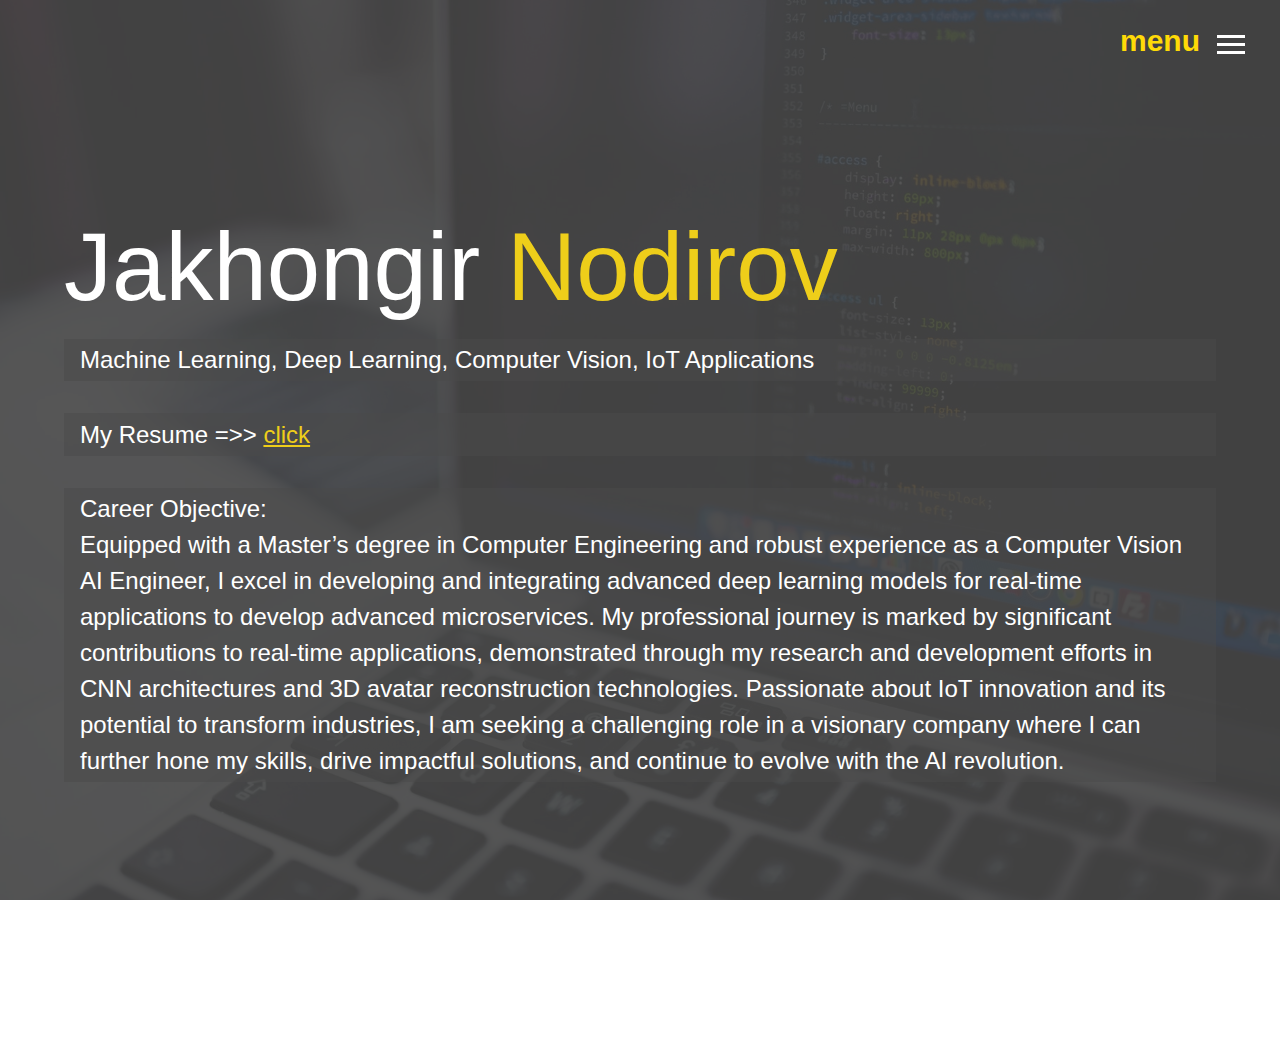
<file: index.html>
<!DOCTYPE html>
<html lang="en">
  <head>
    <meta charset="UTF-8" />
    <meta name="viewport" content="width=device-width, initial-scale=1.0" />
    <meta http-equiv="X-UA-Compatible" content="ie=edge" />
    <link
      rel="stylesheet"
      href="https://use.fontawesome.com/releases/v5.2.0/css/all.css"
      integrity="sha384-hWVjflwFxL6sNzntih27bfxkr27PmbbK/iSvJ+a4+0owXq79v+lsFkW54bOGbiDQ"
      crossorigin="anonymous"
    />

    <link rel="stylesheet" href="css/main.css" />
    <title>Xush kelibsiz|환영|Welcome To My Portfolio</title>
  </head>

  <body id="bg-img">
    <header>
      <div class="menu-btn">
        <div class="btn-line"></div>
        <div class="btn-line"></div>
        <div class="btn-line"></div>
      </div>

      <nav class="menu">
        <div class="menu-branding"><div class="portrait"></div></div>
        <ul class="menu-nav">
          <li class="nav-item current">
            <a href="index.html" class="nav-link"> Home </a>
          </li>
          <li class="nav-item">
            <a href="about.html" class="nav-link"> About Me </a>
          </li>
          <li class="nav-item">
            <a href="work.html" class="nav-link"> My Work </a>
          </li>
          <li class="nav-item">
            <a href="contact.html" class="nav-link"> How To Reach Me </a>
          </li>
        </ul>
      </nav>
    </header>
    <h5 class="menu-guide">
      menu
    </h5>
    <main id="home">
      
      <h1 class="lg-heading">
        Jakhongir <span class="text-secondary">Nodirov</span> 
      </h1>
      <h2 class="sm-heading">
        Machine Learning, Deep Learning, Computer Vision, IoT Applications 
      </h2>

      <h2 class="sm-heading">
        My Resume =>> <a class="text-secondary" href="https://acrobat.adobe.com/id/urn:aaid:sc:AP:36052290-9bb2-4440-8d96-966b5740e5e1" class="nav-link">click </a>
      </h2>

  

      <h2 class="sm-heading">
        Career Objective: <br>
            Equipped with a Master’s degree in Computer Engineering and robust experience as a Computer Vision AI Engineer, I excel in developing and integrating advanced deep learning models for real-time applications to develop advanced microservices. My professional journey is marked by significant contributions to real-time applications, demonstrated through my research and development efforts in CNN architectures and 3D avatar reconstruction technologies. Passionate about IoT innovation and its potential to transform industries, I am seeking a challenging role in a visionary company where I can further hone my skills, drive impactful solutions, and continue to evolve with the AI revolution.  
      </h2>
      <div class="icons">
        <a href="https://twitter.com/jakhon_37?lang=en">
          <i class="fab fa-twitter fa-2x"></i>
        </a>
        <a href="https://www.facebook.com/jakhongir.nodirov.john">
          <i class="fab fa-facebook fa-2x"></i>
        </a>
        <a href="https://www.linkedin.com/in/jakhongir-nodirov-jakhon37">
          <i class="fab fa-linkedin fa-2x"></i>
        </a>
        <a href="https://github.com/jakhon37">
          <i class="fab fa-github fa-2x"></i>
        </a>
      </div>
    </main>

    <script src="js/main.js"></script>
  </body>
</html>
</file>
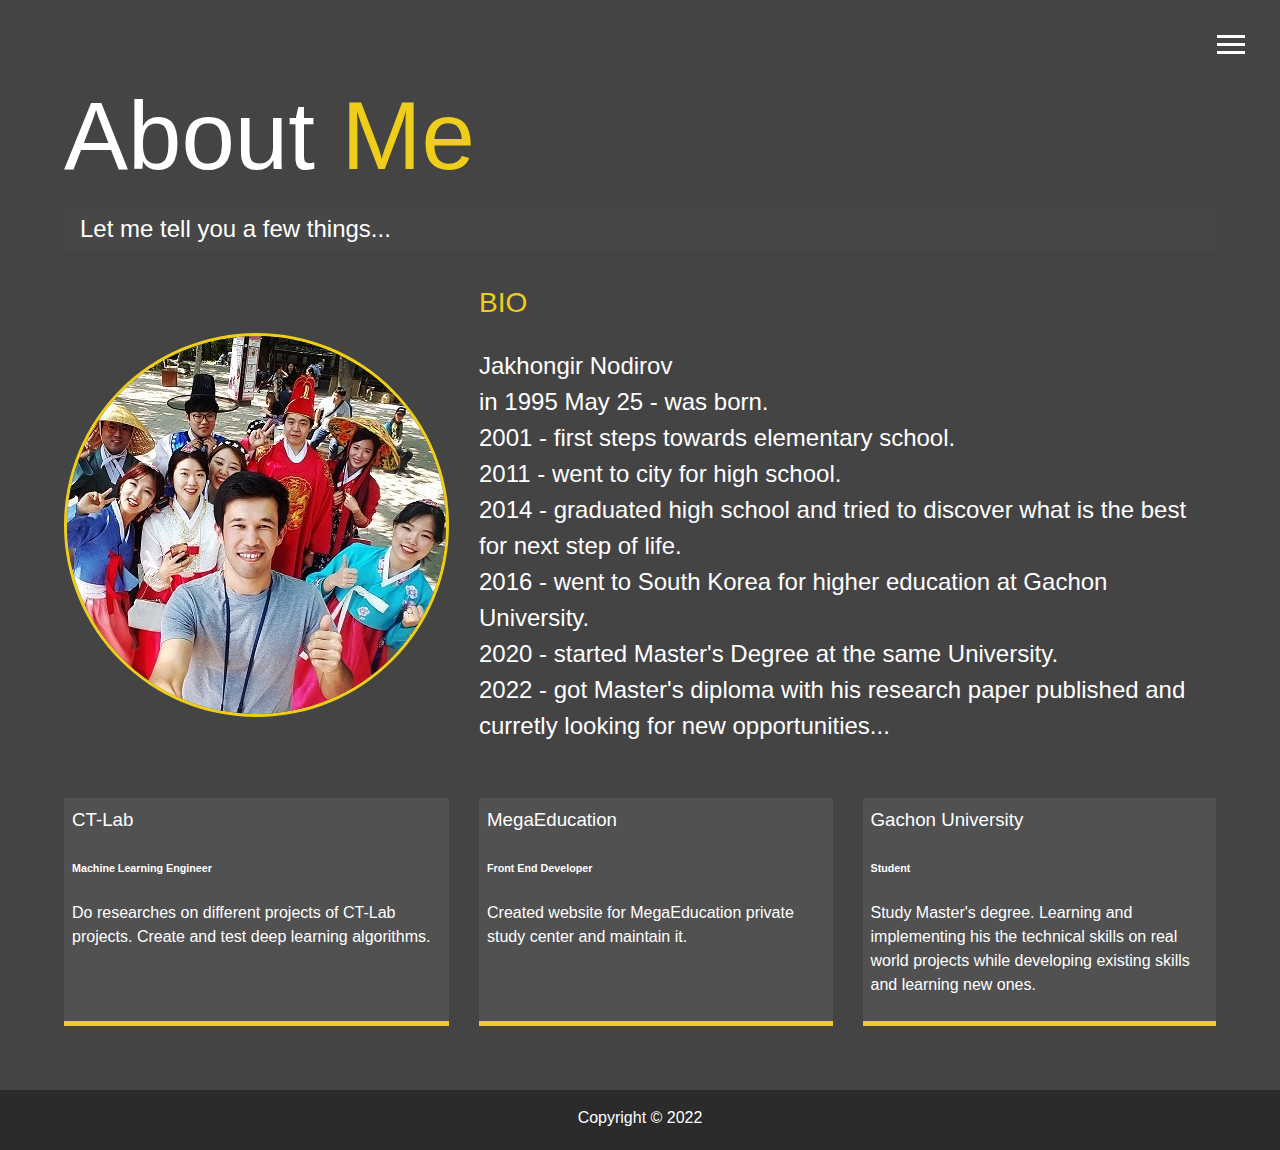
<file: about.html>
<!DOCTYPE html>
<html lang="en">
  <head>
    <meta charset="UTF-8" />
    <meta name="viewport" content="width=device-width, initial-scale=1.0" />
    <meta http-equiv="X-UA-Compatible" content="ie=edge" />
    <link
      rel="stylesheet"
      href="https://use.fontawesome.com/releases/v5.2.0/css/all.css"
      integrity="sha384-hWVjflwFxL6sNzntih27bfxkr27PmbbK/iSvJ+a4+0owXq79v+lsFkW54bOGbiDQ"
      crossorigin="anonymous"
    />

    <link rel="stylesheet" href="css/main.css" />
    <title>About Me</title>
  </head>

  <body>
    <header>
      <div class="menu-btn">
        <div class="btn-line"></div>
        <div class="btn-line"></div>
        <div class="btn-line"></div>
      </div>

      <nav class="menu">
        <div class="menu-branding"><div class="portrait"></div></div>
        <ul class="menu-nav">
          <li class="nav-item">
            <a href="index.html" class="nav-link"> Home </a>
          </li>
          <li class="nav-item current">
            <a href="about.html" class="nav-link"> About Me </a>
          </li>
          <li class="nav-item">
            <a href="work.html" class="nav-link"> My Work </a>
          </li>
          <li class="nav-item">
            <a href="contact.html" class="nav-link"> How To Reach Me </a>
          </li>
        </ul>
      </nav>
    </header>

    <main id="about">
      <h1 class="lg-heading">About <span class="text-secondary">Me</span></h1>
      <h2 class="sm-heading">Let me tell you a few things...</h2>
      <div class="about-info">
        <img src="img/portrait.jpg" alt="John Doe" class="bio-image" />

        <div class="bio">
          <h3 class="text-secondary">BIO</h3>
          <p>
            Jakhongir Nodirov<br />in 1995 May 25 - was born.<br />
            2001 - first steps towards elementary school.<br />
            2011 - went to city for high school.<br />
            2014 - graduated high school and tried to discover what is the best for next step of life.<br />
            2016 - went to South Korea for higher education at Gachon University.<br />
            2020 - started Master's Degree at the same University.<br />
            2022 - got Master's diploma with his research paper published and curretly looking for new  opportunities...<br />
          </p>
        </div>

        <div class="job job-1">
          <h3>CT-Lab</h3>
          <h6>Machine Learning Engineer</h6>
          <p>
            Do researches on different projects of CT-Lab projects. 
            Create and test deep learning algorithms.
          </p>
        </div>

        <div class="job job-2">
          <h3>MegaEducation</h3>
          <h6>Front End Developer</h6>
          <p>
            Created website for MegaEducation private study center and maintain it. 
          </p>
        </div>

        <div class="job job-3">
          <h3>Gachon University</h3>
          <h6>Student</h6>
          <p>
            Study Master's degree. Learning and implementing his the technical skills on real world projects while developing existing skills and learning new ones. 
          </p>
        </div>
      </div>
    </main>

    <footer id="main-footer">Copyright &copy; 2022</footer>

    <script src="js/main.js"></script>
  </body>
</html>
</file>
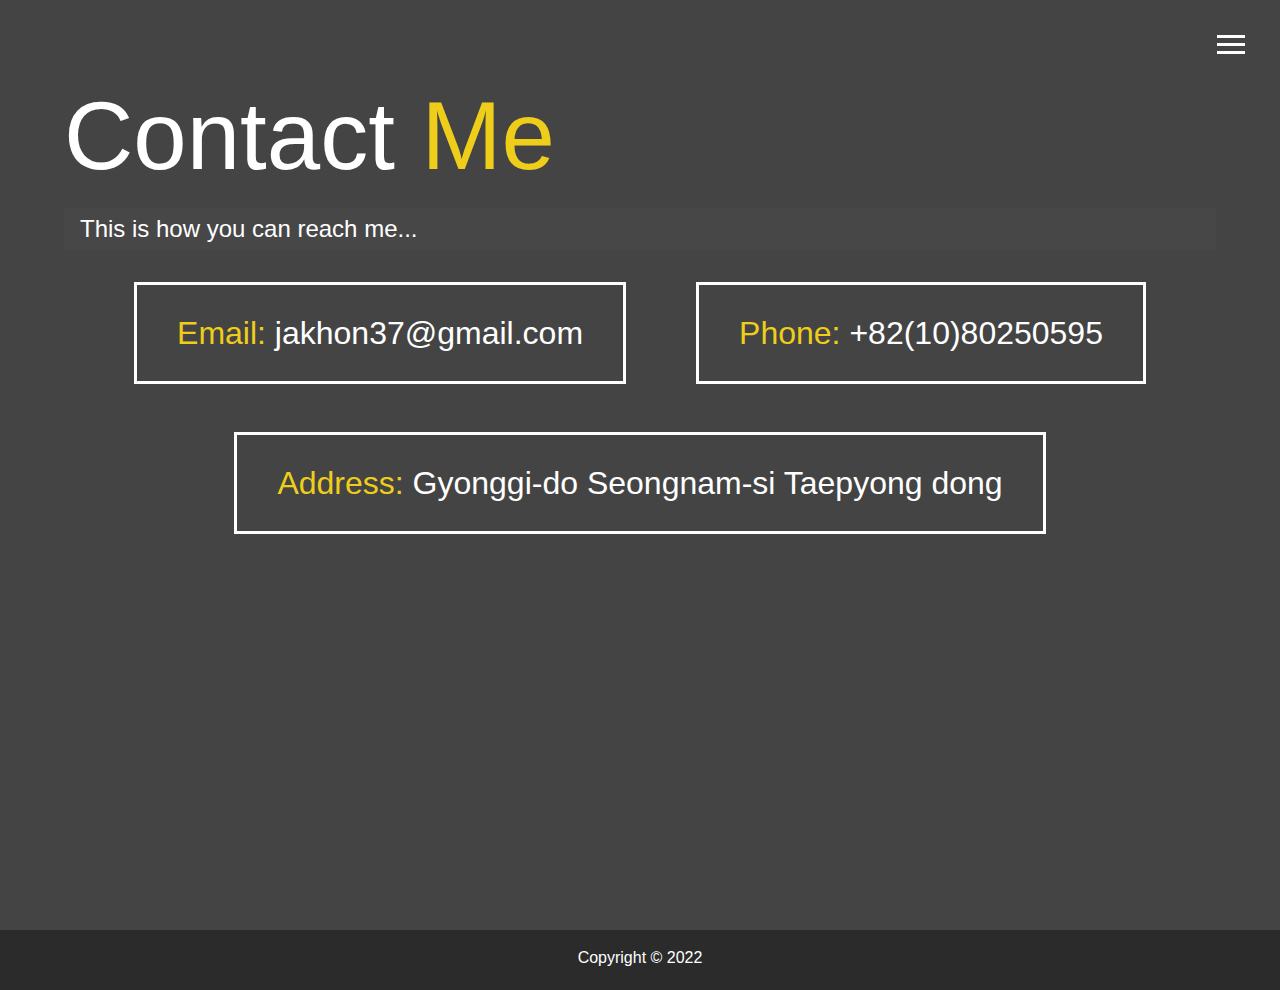
<file: contact.html>
<!DOCTYPE html>
<html lang="en">
  <head>
    <meta charset="UTF-8" />
    <meta name="viewport" content="width=device-width, initial-scale=1.0" />
    <meta http-equiv="X-UA-Compatible" content="ie=edge" />
    <link
      rel="stylesheet"
      href="https://use.fontawesome.com/releases/v5.2.0/css/all.css"
      integrity="sha384-hWVjflwFxL6sNzntih27bfxkr27PmbbK/iSvJ+a4+0owXq79v+lsFkW54bOGbiDQ"
      crossorigin="anonymous"
    />

    <link rel="stylesheet" href="css/main.css" />
    <title>Contact Me</title>
  </head>

  <body>
    <header>
      <div class="menu-btn">
        <div class="btn-line"></div>
        <div class="btn-line"></div>
        <div class="btn-line"></div>
      </div>

      <nav class="menu">
        <div class="menu-branding"><div class="portrait"></div></div>
        <ul class="menu-nav">
          <li class="nav-item">
            <a href="index.html" class="nav-link"> Home </a>
          </li>
          <li class="nav-item">
            <a href="about.html" class="nav-link"> About Me </a>
          </li>
          <li class="nav-item">
            <a href="work.html" class="nav-link"> My Work </a>
          </li>
          <li class="nav-item current">
            <a href="contact.html" class="nav-link"> How To Reach Me </a>
          </li>
        </ul>
      </nav>
    </header>

    <main id="contact">
      <h1 class="lg-heading">Contact <span class="text-secondary">Me</span></h1>
      <h2 class="sm-heading">This is how you can reach me...</h2>
      <div class="boxes">
        <div>
          <span class="text-secondary">Email: </span> jakhon37@gmail.com
        </div>
        <div><span class="text-secondary">Phone: </span> +82(10)80250595</div>
        <div>
          <span class="text-secondary">Address: </span>  Gyonggi-do Seongnam-si 
          Taepyong dong
        </div>
      </div>
    </main>

    <footer id="main-footer">Copyright &copy; 2022</footer>

    <script src="js/main.js"></script>
  </body>
</html>
</file>
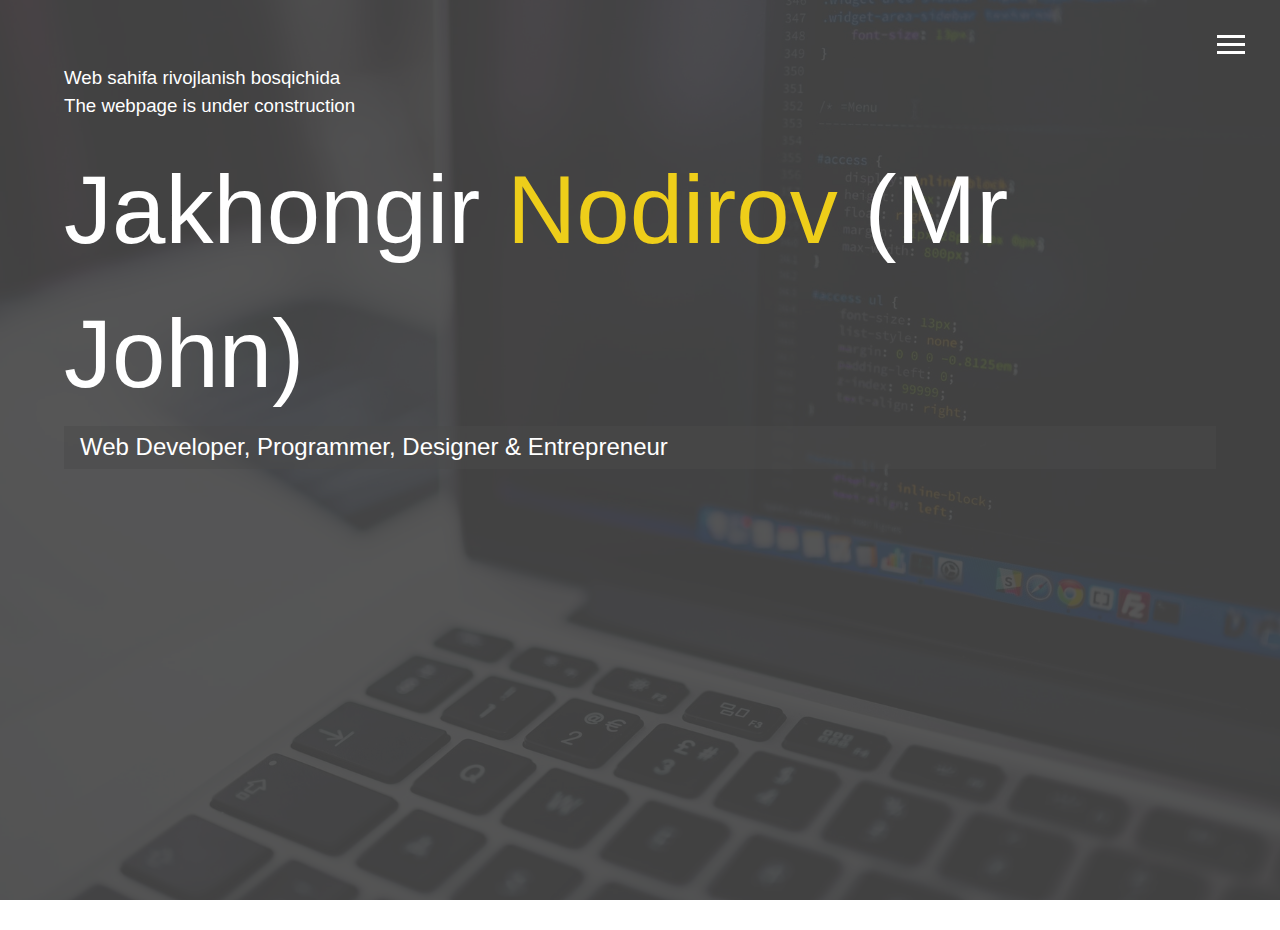
<file: index1.html>
<!DOCTYPE html>
<html lang="en">
  <head>
    <meta charset="UTF-8" />
    <meta name="viewport" content="width=device-width, initial-scale=1.0" />
    <meta http-equiv="X-UA-Compatible" content="ie=edge" />
    <link
      rel="stylesheet"
      href="https://use.fontawesome.com/releases/v5.2.0/css/all.css"
      integrity="sha384-hWVjflwFxL6sNzntih27bfxkr27PmbbK/iSvJ+a4+0owXq79v+lsFkW54bOGbiDQ"
      crossorigin="anonymous"
    />

    <link rel="stylesheet" href="css/main.css" />
    <title>Xush kelibsiz|환영|Welcome To My Portfolio</title>
  </head>

  <body id="bg-img">
    <header>
      <div class="menu-btn">
        <div class="btn-line"></div>
        <div class="btn-line"></div>
        <div class="btn-line"></div>
      </div>

      <nav class="menu">
        <div class="menu-branding"><div class="portrait"></div></div>
        <ul class="menu-nav">
          <li class="nav-item current">
            <a href="index.html" class="nav-link"> Home </a>
          </li>
          <li class="nav-item">
            <a href="about.html" class="nav-link"> About Me </a>
          </li>
          <li class="nav-item">
            <a href="work.html" class="nav-link"> My Work </a>
          </li>
          <li class="nav-item">
            <a href="contact.html" class="nav-link"> How To Reach Me </a>
          </li>
        </ul>
      </nav>
    </header>

    <main id="home">
      <h3>
        Web sahifa rivojlanish bosqichida<br />The webpage is under construction
      </h3>
      <h1 class="lg-heading">
        Jakhongir <span class="text-secondary">Nodirov</span> (Mr John)
      </h1>
      <h2 class="sm-heading">
        Web Developer, Programmer, Designer & Entrepreneur
      </h2>
      <div class="icons">
        <a href="https://twitter.com/jakhon_37?lang=en">
          <i class="fab fa-twitter fa-2x"></i>
        </a>
        <a href="https://www.facebook.com/jakhongir.nodirov.john">
          <i class="fab fa-facebook fa-2x"></i>
        </a>
        <a href="https://www.linkedin.com/in/jakhongir-nodirov-60930814b/">
          <i class="fab fa-linkedin fa-2x"></i>
        </a>
        <a href="https://github.com/jakhon37">
          <i class="fab fa-github fa-2x"></i>
        </a>
      </div>
    </main>

    <script src="js/main.js"></script>
  </body>
</html>
</file>
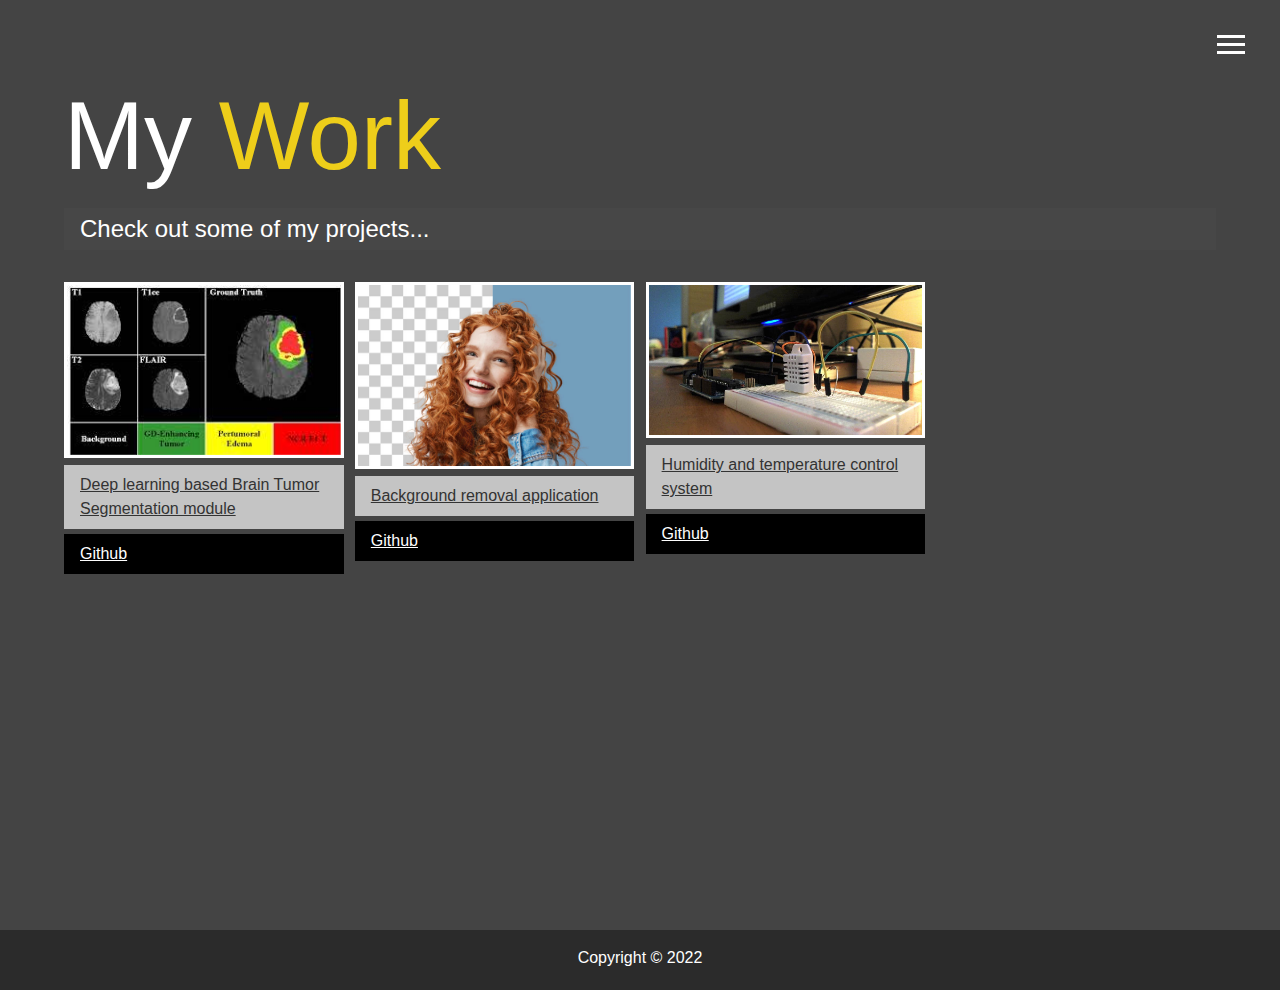
<file: work.html>
<!DOCTYPE html>
<html lang="en">

<head>
  <meta charset="UTF-8">
  <meta name="viewport" content="width=device-width, initial-scale=1.0">
  <meta http-equiv="X-UA-Compatible" content="ie=edge">
  <link rel="stylesheet" href="https://use.fontawesome.com/releases/v5.2.0/css/all.css" integrity="sha384-hWVjflwFxL6sNzntih27bfxkr27PmbbK/iSvJ+a4+0owXq79v+lsFkW54bOGbiDQ"
    crossorigin="anonymous">

  <link rel="stylesheet" href="css/main.css">
  <title>View My Work</title>
</head>

<body>
  <header>
    <div class="menu-btn">
      <div class="btn-line"></div>
      <div class="btn-line"></div>
      <div class="btn-line"></div>
    </div>

    <nav class="menu">
      <div class="menu-branding">
        <div class="portrait"></div>
      </div>
      <ul class="menu-nav">
        <li class="nav-item">
          <a href="index.html" class="nav-link">
            Home
          </a>
        </li>
        <li class="nav-item">
          <a href="about.html" class="nav-link">
            About Me
          </a>
        </li>
        <li class="nav-item current">
          <a href="work.html" class="nav-link">
            My Work
          </a>
        </li>
        <li class="nav-item">
          <a href="contact.html" class="nav-link">
            How To Reach Me
          </a>
        </li>
      </ul>
    </nav>
  </header>

  <main id="work">
    <h1 class="lg-heading">
      My
      <span class="text-secondary">Work</span>
    </h1>
    <h2 class="sm-heading">
      Check out some of my projects...
    </h2>
    <div class="projects">
      <div class="item">
        <a href="https://github.com/jakhon37/3dunt_simple">
          <img src="img/projects/project1_.jpg" alt="Project">
        </a>
        <a href="https://github.com/jakhon37/3dunt_simple" class="btn-light">
          <i class="fas fa-eye"></i> Deep learning based Brain Tumor Segmentation module 
        </a>
        <a href="https://github.com/jakhon37/3dunt_simple" class="btn-dark">
          <i class="fab fa-github"></i> Github
        </a>
      </div>
      <div class="item">
        <a href="#!">
          <img src="img/projects/project2_.jpg" alt="Project">
        </a>
        <a href="#" class="btn-light">
          <i class="fas fa-eye"></i> Background removal application
        </a>
        <a href="#" class="btn-dark">
          <i class="fab fa-github"></i> Github
        </a>
      </div>
      <div class="item">
        <a href="#!">
          <img src="img/projects/project3_.jpg" alt="Project">
        </a>
        <a href="#" class="btn-light">
          <i class="fas fa-eye"></i> Humidity and temperature control system 
        </a>
        <a href="#" class="btn-dark">
          <i class="fab fa-github"></i> Github
        </a>
      </div>
      
    </div>
  </main>

  <footer id="main-footer">
    Copyright &copy; 2022
  </footer>

  <script src="js/main.js"></script>
</body>

</html>
</file>
<file: css/main.css>
.menu-btn {
  position: absolute;
  z-index: 3;
  right: 35px;
  top: 35px;
  cursor: pointer;
  transition: all 0.5s ease-out; }
  .menu-btn .btn-line {
    width: 28px;
    height: 3px;
    margin: 0 0 5px 0;
    background: #fff;
    transition: all 0.5s ease-out; }
  .menu-btn.close {
    transform: rotate(180deg); }
    .menu-btn.close .btn-line:nth-child(1) {
      transform: rotate(45deg) translate(5px, 5px); }
    .menu-btn.close .btn-line:nth-child(2) {
      opacity: 0; }
    .menu-btn.close .btn-line:nth-child(3) {
      transform: rotate(-45deg) translate(7px, -6px); }

      h5.menu-guide {
        color: rgb(255, 218, 7);
        padding-top: 18px;
        font-size:30px;
        text-align: right;
        margin-right:60pt;
        margin-top: 0pt;
      
      }




.menu {
  position: fixed;
  top: 0;
  width: 100%;
  opacity: 0.9;
  visibility: hidden; }

  .menu.show {
    visibility: visible; }
  .menu-branding, .menu-nav {
    display: flex;
    flex-flow: column wrap;
    align-items: center;
    justify-content: center;
    float: left;
    width: 50%;
    height: 100vh;
    overflow: hidden; }
  .menu-nav {
    margin: 0;
    padding: 0;
    background: #373737;
    list-style: none;
    transform: translate3d(0, -100%, 0);
    transition: all 0.5s ease-out; }
    .menu-nav.show {
      transform: translate3d(0, 0, 0); }
  .menu-branding {
    background: #444;
    transform: translate3d(0, 100%, 0);
    transition: all 0.5s ease-out; }
    .menu-branding.show {
      transform: translate3d(0, 0, 0); }
    .menu-branding .portrait {
      width: 250px;
      height: 250px;
      background: url("../img/portrait2.jpg");
      border-radius: 50%;
      border: solid 3px #eece1a; }
  .menu .nav-item {
    transform: translate3d(600px, 0, 0);
    transition: all 0.5s ease-out; }
    .menu .nav-item.show {
      transform: translate3d(0, 0, 0); }
    .menu .nav-item.current > a {
      color: #eece1a; }
  .menu .nav-link {
    display: inline-block;
    position: relative;
    font-size: 30px;
    text-transform: uppercase;
    padding: 1rem 0;
    font-weight: 300;
    color: #fff;
    text-decoration: none;
    transition: all 0.5s ease-out; }
    .menu .nav-link:hover {
      color: #eece1a; }

.nav-item:nth-child(1) {
  transition-delay: 0.1s; }

.nav-item:nth-child(2) {
  transition-delay: 0.2s; }

.nav-item:nth-child(3) {
  transition-delay: 0.3s; }

.nav-item:nth-child(4) {
  transition-delay: 0.4s; }

* {
  box-sizing: border-box; }

body {
  background: #444;
  color: #fff;
  height: 100%;
  margin: 0;
  font-family: 'Segoe UI', Tahoma, Geneva, Verdana, sans-serif;
  line-height: 1.5; }
  body#bg-img {
    background: url(../img/background.jpg);
    background-attachment: fixed;
    background-size: cover; }
    body#bg-img:after {
      content: '';
      position: absolute;
      top: 0;
      right: 0;
      width: 100%;
      height: 100%;
      z-index: -1;
      background: rgba(68, 68, 68, 0.9); }

h1,
h2,
h3 {
  margin: 0;
  font-weight: 400; }
  h1.lg-heading,
  h2.lg-heading,
  h3.lg-heading {
    font-size: 6rem; }
  h1.sm-heading,
  h2.sm-heading,
  h3.sm-heading {
    margin-bottom: 2rem;
    padding: 0.2rem 1rem;
    background: rgba(73, 73, 73, 0.5); }

a {
  color: #fff;
  /*text-decoration: none;*/ }

header {
  position: fixed;
  z-index: 2;
  width: 100%; }

.text-secondary {
  color: #eece1a; }

main {
  padding: 4rem;
  min-height: calc(110vh - 60px); }
  main .icons {
    margin-top: 1rem; }
    main .icons a {
      padding: 0.4rem; }
      main .icons a:hover {
        color: #eece1a;
        transition: all 0.5s ease-out; }
  main#home {
    overflow: hidden; }
    main#home h1 {
      margin-top: 2vh; }

.about-info {
  display: grid;
  grid-gap: 30px;
  grid-template-areas: 'bioimage bio bio' 'job1 job2 job3';
  grid-template-columns: repeat(3, 1fr); }
  .about-info .bio-image {
    grid-area: bioimage;
    margin: auto;
    border-radius: 50%;
    border: #eece1a 3px solid; }
  .about-info .bio {
    grid-area: bio;
    font-size: 1.5rem; }
  .about-info .job-1 {
    grid-area: job1; }
  .about-info .job-2 {
    grid-area: job2; }
  .about-info .job-3 {
    grid-area: job3; }
  .about-info .job {
    background: #515151;
    padding: 0.5rem;
    border-bottom: #eece1a 5px solid; }

.projects {
  display: grid;
  grid-gap: 0.7rem;
  grid-template-columns: repeat(3, 1fr); }
  .projects img {
    width: 100%;
    border: 3px #fff solid; }
    .projects img:hover {
      opacity: 0.5;
      border-color: #eece1a;
      transition: all 0.5s ease-out; }

.boxes {
  display: flex;
  flex-wrap: wrap;
  justify-content: space-evenly;
  align-items: center;
  margin-top: 1rem; }
  .boxes div {
    font-size: 2rem;
    border: 3px #fff solid;
    padding: 1.5rem 2.5rem;
    margin-bottom: 3rem;
    transition: all 0.5s ease-out; }
    .boxes div:hover {
      padding: 0.5rem 1.5rem;
      background: #eece1a;
      color: #000; }
      .boxes div:hover span {
        color: #000; }

.btn, .btn-dark, .btn-light {
  display: block;
  padding: 0.5rem 1rem;
  border: 0;
  margin-bottom: 0.3rem; }
  .btn:hover, .btn-dark:hover, .btn-light:hover {
    background: #eece1a;
    color: #000; }

.btn-dark {
  background: black;
  color: #fff; }

.btn-light {
  background: #c4c4c4;
  color: #333; }

#main-footer {
  text-align: center;
  padding: 1rem;
  background: #2b2b2b;
  color: #fff;
  height: 60px; }

@media screen and (min-width: 1171px) {
  .projects {
    grid-template-columns: repeat(4, 1fr); } }

@media screen and (min-width: 769px) and (max-width: 1170px) {
  .projects {
    grid-template-columns: repeat(3, 1fr); } }

@media screen and (max-width: 768px) {
  main {
    align-items: center;
    text-align: center; }
    main .lg-heading {
      line-height: 1;
      margin-bottom: 1rem; }
  ul.menu-nav,
  div.menu-branding {
    float: none;
    width: 100%;
    min-height: 0; }
    ul.menu-nav.show,
    div.menu-branding.show {
      transform: translate3d(0, 0, 0); }
  .menu-nav {
    height: 75vh;
    transform: translate3d(-100%, 0, 0);
    font-size: 24px; }
  .menu-branding {
    height: 25vh;
    transform: translate3d(100%, 0, 0); }
    .menu-branding .portrait {
      background: url("../img/portrait2_small.jpg");
      width: 150px;
      height: 150px; }
  .about-info {
    grid-template-areas: 'bioimage' 'bio' 'job1' 'job2' 'job3';
    grid-template-columns: 1fr; }
  .projects {
    grid-template-columns: repeat(2, 1fr); } }

@media screen and (max-width: 500px) {
  main {
    padding: 2rem; }
    main #home h1 {
      margin-top: 10vh; }
    main .lg-heading {
      margin-top: 1rem;
      font-size: 5rem; }
  .projects {
    grid-template-columns: 1fr; } }
</file>
